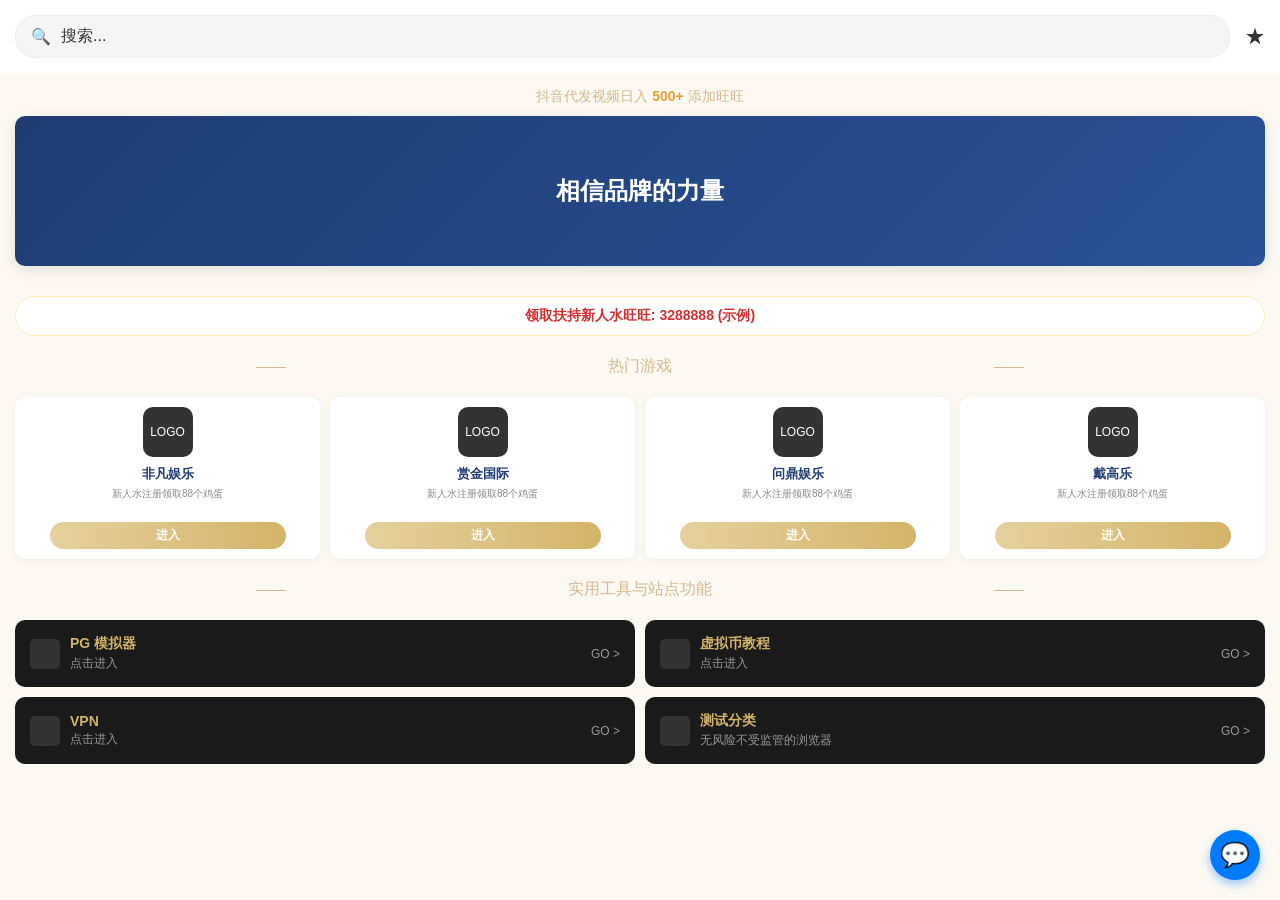
<file: index.html>
<!DOCTYPE html>
<html lang="zh-CN">
<head>
    <meta charset="UTF-8">
    <meta name="viewport" content="width=device-width, initial-scale=1.0">
    <title>导航站布局示例</title>
    <style>
        /* 基础重置与全局样式 */
        * {
            box-sizing: border-box;
            margin: 0;
            padding: 0;
            font-family: -apple-system, BlinkMacSystemFont, "Segoe UI", Roboto, "Helvetica Neue", Arial, sans-serif;
        }
        body {
            background-color: #fcf9f2; /* 浅米色背景 */
            color: #333;
            padding-bottom: 50px;
        }

        /* 顶部搜索栏模拟 */
        .top-bar {
            display: flex;
            align-items: center;
            padding: 15px;
            background: #fff;
            position: sticky;
            top: 0;
            z-index: 100;
        }
        .search-box {
            flex: 1;
            background: #f5f5f5;
            border-radius: 20px;
            padding: 10px 15px;
            display: flex;
            align-items: center;
            border: 1px solid #eee;
        }
        .search-box span { color: #999; margin-right: 10px; }

        /* 顶部跑马灯/Banner区域 */
        .banner-section {
            padding: 15px;
            text-align: center;
        }
        .banner-text {
            color: #d4b98e;
            font-size: 14px;
            margin-bottom: 10px;
        }
        .banner-text strong { color: #e5a032; }
        .main-banner {
            width: 100%;
            border-radius: 10px;
            background: linear-gradient(135deg, #1e3c72 0%, #2a5298 100%); /* 模拟图片背景 */
            height: 150px;
            display: flex;
            align-items: center;
            justify-content: center;
            color: #fff;
            font-size: 24px;
            font-weight: bold;
            box-shadow: 0 4px 15px rgba(0,0,0,0.1);
        }

        /* 领奖横幅 */
        .promo-bar {
            margin: 15px;
            background: #fff;
            border-radius: 20px;
            padding: 10px;
            text-align: center;
            color: #d32f2f;
            font-weight: bold;
            font-size: 14px;
            border: 1px solid #ffeeba;
        }

        /* 分割线标题 */
        .section-title {
            text-align: center;
            color: #d4b98e;
            font-size: 16px;
            margin: 20px 0;
            position: relative;
        }
        .section-title::before, .section-title::after {
            content: "";
            position: absolute;
            top: 50%;
            width: 30px;
            height: 1px;
            background: #d4b98e;
        }
        .section-title::before { left: 20%; }
        .section-title::after { right: 20%; }

        /* 核心卡片网格布局 (CSS Grid) */
        .card-grid {
            display: grid;
            grid-template-columns: repeat(4, 1fr); /* 默认4列 */
            gap: 10px;
            padding: 0 15px;
        }

        /* 卡片样式 */
        .card {
            background: #fff;
            border-radius: 10px;
            padding: 10px 5px;
            display: flex;
            flex-direction: column;
            align-items: center;
            text-align: center;
            box-shadow: 0 2px 8px rgba(0,0,0,0.05);
            transition: transform 0.2s;
        }
        .card:hover { transform: translateY(-3px); }
        
        .card-icon {
            width: 50px;
            height: 50px;
            border-radius: 10px;
            background-color: #333; /* 占位符，实际应为img */
            margin-bottom: 8px;
            display: flex;
            justify-content: center;
            align-items: center;
            color: white;
            font-size: 12px;
            overflow: hidden;
        }
        .card-icon img { width: 100%; height: 100%; object-fit: cover; }
        
        .card-title {
            font-size: 13px;
            font-weight: bold;
            margin-bottom: 5px;
            color: #1e3c72;
        }
        
        .card-desc {
            font-size: 10px;
            color: #888;
            margin-bottom: 10px;
            line-height: 1.2;
            height: 24px; /* 固定高度保持对齐 */
            overflow: hidden;
        }

        .card-btn {
            background: linear-gradient(to right, #e5d09e, #d4b468);
            color: #fff;
            border: none;
            border-radius: 15px;
            padding: 5px 0;
            width: 80%;
            font-size: 12px;
            cursor: pointer;
            font-weight: bold;
        }

        /* 底部功能块布局 (两列) */
        .tools-grid {
            display: grid;
            grid-template-columns: repeat(2, 1fr);
            gap: 10px;
            padding: 0 15px;
        }
        .tool-card {
            background: #1a1a1a;
            color: #fff;
            border-radius: 10px;
            padding: 15px;
            display: flex;
            align-items: center;
            justify-content: space-between;
            cursor: pointer;
        }
        .tool-card .icon {
            width: 30px; height: 30px; background: #333; border-radius: 5px; margin-right: 10px;
        }
        .tool-info h4 { font-size: 14px; margin-bottom: 2px; color: #d4b468;}
        .tool-info p { font-size: 12px; color: #999; }
        .go-arrow { font-size: 12px; color: #999; }

        /* 悬浮按钮 */
        .float-btn {
            position: fixed;
            bottom: 20px;
            right: 20px;
            width: 50px;
            height: 50px;
            background: #007bff;
            border-radius: 50%;
            display: flex;
            align-items: center;
            justify-content: center;
            color: white;
            font-size: 24px;
            box-shadow: 0 4px 10px rgba(0,123,255,0.4);
            cursor: pointer;
        }

        /* 响应式设计：手机屏幕适配 (小于768px) */
        @media (max-width: 768px) {
            .card-grid {
                grid-template-columns: repeat(2, 1fr); /* 手机端变为2列 */
            }
            .section-title::before, .section-title::after {
                width: 15%;
            }
        }
    </style>
</head>
<body>

    <!-- 搜索栏 -->
    <div class="top-bar">
        <div class="search-box">
            <span>🔍</span> 搜索...
        </div>
        <div style="margin-left: 15px; font-size: 20px;">★</div>
    </div>

    <!-- Banner 区域 -->
    <div class="banner-section">
        <div class="banner-text">抖音代发视频日入 <strong>500+</strong> 添加旺旺</div>
        <div class="main-banner">
            相信品牌的力量
        </div>
    </div>

    <!-- 横幅公告 -->
    <div class="promo-bar">
        领取扶持新人水旺旺: 3288888 (示例)
    </div>

    <!-- 游戏网格区块 -->
    <div class="section-title">热门游戏</div>
    <div class="card-grid">
        <!-- 第一张卡片示例 -->
        <div class="card">
            <div class="card-icon">LOGO</div>
            <div class="card-title">非凡娱乐</div>
            <div class="card-desc">新人水注册领取88个鸡蛋</div>
            <button class="card-btn">进入</button>
        </div>
        <!-- 复制卡片，这里为了演示复制了3个 -->
        <div class="card">
            <div class="card-icon">LOGO</div>
            <div class="card-title">赏金国际</div>
            <div class="card-desc">新人水注册领取88个鸡蛋</div>
            <button class="card-btn">进入</button>
        </div>
        <div class="card">
            <div class="card-icon">LOGO</div>
            <div class="card-title">问鼎娱乐</div>
            <div class="card-desc">新人水注册领取88个鸡蛋</div>
            <button class="card-btn">进入</button>
        </div>
        <div class="card">
            <div class="card-icon">LOGO</div>
            <div class="card-title">戴高乐</div>
            <div class="card-desc">新人水注册领取88个鸡蛋</div>
            <button class="card-btn">进入</button>
        </div>
    </div>

    <!-- 底部实用工具 -->
    <div class="section-title">实用工具与站点功能</div>
    <div class="tools-grid">
        <div class="tool-card">
            <div style="display:flex; align-items:center;">
                <div class="icon"></div>
                <div class="tool-info">
                    <h4>PG 模拟器</h4>
                    <p>点击进入</p>
                </div>
            </div>
            <div class="go-arrow">GO ></div>
        </div>
        <div class="tool-card">
            <div style="display:flex; align-items:center;">
                <div class="icon"></div>
                <div class="tool-info">
                    <h4>虚拟币教程</h4>
                    <p>点击进入</p>
                </div>
            </div>
            <div class="go-arrow">GO ></div>
        </div>
        <div class="tool-card">
            <div style="display:flex; align-items:center;">
                <div class="icon"></div>
                <div class="tool-info">
                    <h4>VPN</h4>
                    <p>点击进入</p>
                </div>
            </div>
            <div class="go-arrow">GO ></div>
        </div>
        <div class="tool-card">
            <div style="display:flex; align-items:center;">
                <div class="icon"></div>
                <div class="tool-info">
                    <h4>测试分类</h4>
                    <p>无风险不受监管的浏览器</p>
                </div>
            </div>
            <div class="go-arrow">GO ></div>
        </div>
    </div>

    <!-- 悬浮客服按钮 -->
    <div class="float-btn">💬</div>

</body>
</html>
</file>
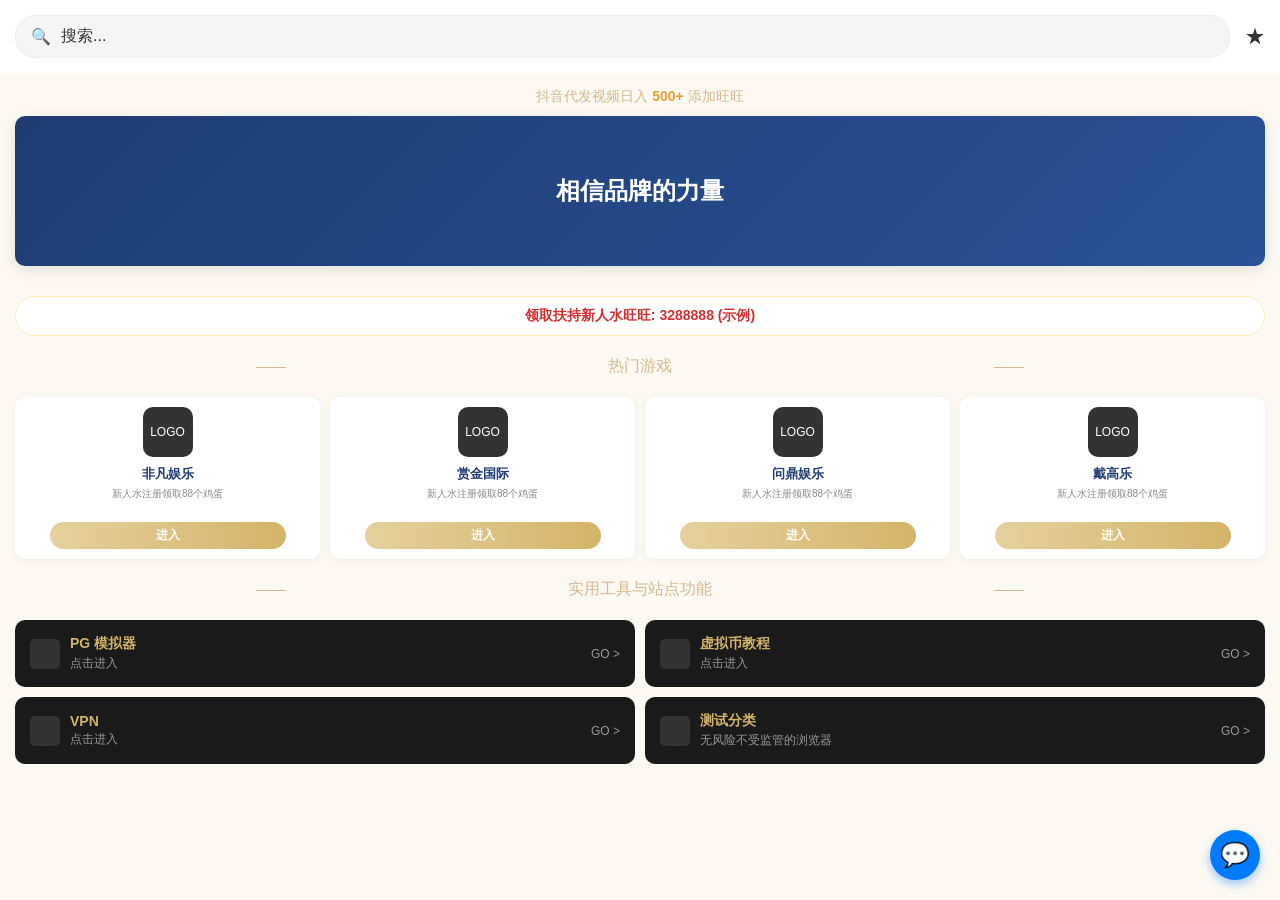
<file: 3index.html>
<!DOCTYPE html>
<html lang="zh-CN">
<head>
    <meta charset="UTF-8">
    <meta name="viewport" content="width=device-width, initial-scale=1.0">
    <title>导航站布局示例</title>
    <style>
        /* 基础重置与全局样式 */
        * {
            box-sizing: border-box;
            margin: 0;
            padding: 0;
            font-family: -apple-system, BlinkMacSystemFont, "Segoe UI", Roboto, "Helvetica Neue", Arial, sans-serif;
        }
        body {
            background-color: #fcf9f2; /* 浅米色背景 */
            color: #333;
            padding-bottom: 50px;
        }

        /* 顶部搜索栏模拟 */
        .top-bar {
            display: flex;
            align-items: center;
            padding: 15px;
            background: #fff;
            position: sticky;
            top: 0;
            z-index: 100;
        }
        .search-box {
            flex: 1;
            background: #f5f5f5;
            border-radius: 20px;
            padding: 10px 15px;
            display: flex;
            align-items: center;
            border: 1px solid #eee;
        }
        .search-box span { color: #999; margin-right: 10px; }

        /* 顶部跑马灯/Banner区域 */
        .banner-section {
            padding: 15px;
            text-align: center;
        }
        .banner-text {
            color: #d4b98e;
            font-size: 14px;
            margin-bottom: 10px;
        }
        .banner-text strong { color: #e5a032; }
        .main-banner {
            width: 100%;
            border-radius: 10px;
            background: linear-gradient(135deg, #1e3c72 0%, #2a5298 100%); /* 模拟图片背景 */
            height: 150px;
            display: flex;
            align-items: center;
            justify-content: center;
            color: #fff;
            font-size: 24px;
            font-weight: bold;
            box-shadow: 0 4px 15px rgba(0,0,0,0.1);
        }

        /* 领奖横幅 */
        .promo-bar {
            margin: 15px;
            background: #fff;
            border-radius: 20px;
            padding: 10px;
            text-align: center;
            color: #d32f2f;
            font-weight: bold;
            font-size: 14px;
            border: 1px solid #ffeeba;
        }

        /* 分割线标题 */
        .section-title {
            text-align: center;
            color: #d4b98e;
            font-size: 16px;
            margin: 20px 0;
            position: relative;
        }
        .section-title::before, .section-title::after {
            content: "";
            position: absolute;
            top: 50%;
            width: 30px;
            height: 1px;
            background: #d4b98e;
        }
        .section-title::before { left: 20%; }
        .section-title::after { right: 20%; }

        /* 核心卡片网格布局 (CSS Grid) */
        .card-grid {
            display: grid;
            grid-template-columns: repeat(4, 1fr); /* 默认4列 */
            gap: 10px;
            padding: 0 15px;
        }

        /* 卡片样式 */
        .card {
            background: #fff;
            border-radius: 10px;
            padding: 10px 5px;
            display: flex;
            flex-direction: column;
            align-items: center;
            text-align: center;
            box-shadow: 0 2px 8px rgba(0,0,0,0.05);
            transition: transform 0.2s;
        }
        .card:hover { transform: translateY(-3px); }
        
        .card-icon {
            width: 50px;
            height: 50px;
            border-radius: 10px;
            background-color: #333; /* 占位符，实际应为img */
            margin-bottom: 8px;
            display: flex;
            justify-content: center;
            align-items: center;
            color: white;
            font-size: 12px;
            overflow: hidden;
        }
        .card-icon img { width: 100%; height: 100%; object-fit: cover; }
        
        .card-title {
            font-size: 13px;
            font-weight: bold;
            margin-bottom: 5px;
            color: #1e3c72;
        }
        
        .card-desc {
            font-size: 10px;
            color: #888;
            margin-bottom: 10px;
            line-height: 1.2;
            height: 24px; /* 固定高度保持对齐 */
            overflow: hidden;
        }

        .card-btn {
            background: linear-gradient(to right, #e5d09e, #d4b468);
            color: #fff;
            border: none;
            border-radius: 15px;
            padding: 5px 0;
            width: 80%;
            font-size: 12px;
            cursor: pointer;
            font-weight: bold;
        }

        /* 底部功能块布局 (两列) */
        .tools-grid {
            display: grid;
            grid-template-columns: repeat(2, 1fr);
            gap: 10px;
            padding: 0 15px;
        }
        .tool-card {
            background: #1a1a1a;
            color: #fff;
            border-radius: 10px;
            padding: 15px;
            display: flex;
            align-items: center;
            justify-content: space-between;
            cursor: pointer;
        }
        .tool-card .icon {
            width: 30px; height: 30px; background: #333; border-radius: 5px; margin-right: 10px;
        }
        .tool-info h4 { font-size: 14px; margin-bottom: 2px; color: #d4b468;}
        .tool-info p { font-size: 12px; color: #999; }
        .go-arrow { font-size: 12px; color: #999; }

        /* 悬浮按钮 */
        .float-btn {
            position: fixed;
            bottom: 20px;
            right: 20px;
            width: 50px;
            height: 50px;
            background: #007bff;
            border-radius: 50%;
            display: flex;
            align-items: center;
            justify-content: center;
            color: white;
            font-size: 24px;
            box-shadow: 0 4px 10px rgba(0,123,255,0.4);
            cursor: pointer;
        }

        /* 响应式设计：手机屏幕适配 (小于768px) */
        @media (max-width: 768px) {
            .card-grid {
                grid-template-columns: repeat(2, 1fr); /* 手机端变为2列 */
            }
            .section-title::before, .section-title::after {
                width: 15%;
            }
        }
    </style>
</head>
<body>

    <!-- 搜索栏 -->
    <div class="top-bar">
        <div class="search-box">
            <span>🔍</span> 搜索...
        </div>
        <div style="margin-left: 15px; font-size: 20px;">★</div>
    </div>

    <!-- Banner 区域 -->
    <div class="banner-section">
        <div class="banner-text">抖音代发视频日入 <strong>500+</strong> 添加旺旺</div>
        <div class="main-banner">
            相信品牌的力量
        </div>
    </div>

    <!-- 横幅公告 -->
    <div class="promo-bar">
        领取扶持新人水旺旺: 3288888 (示例)
    </div>

    <!-- 游戏网格区块 -->
    <div class="section-title">热门游戏</div>
    <div class="card-grid">
        <!-- 第一张卡片示例 -->
        <div class="card">
            <div class="card-icon">LOGO</div>
            <div class="card-title">非凡娱乐</div>
            <div class="card-desc">新人水注册领取88个鸡蛋</div>
            <button class="card-btn">进入</button>
        </div>
        <!-- 复制卡片，这里为了演示复制了3个 -->
        <div class="card">
            <div class="card-icon">LOGO</div>
            <div class="card-title">赏金国际</div>
            <div class="card-desc">新人水注册领取88个鸡蛋</div>
            <button class="card-btn">进入</button>
        </div>
        <div class="card">
            <div class="card-icon">LOGO</div>
            <div class="card-title">问鼎娱乐</div>
            <div class="card-desc">新人水注册领取88个鸡蛋</div>
            <button class="card-btn">进入</button>
        </div>
        <div class="card">
            <div class="card-icon">LOGO</div>
            <div class="card-title">戴高乐</div>
            <div class="card-desc">新人水注册领取88个鸡蛋</div>
            <button class="card-btn">进入</button>
        </div>
    </div>

    <!-- 底部实用工具 -->
    <div class="section-title">实用工具与站点功能</div>
    <div class="tools-grid">
        <div class="tool-card">
            <div style="display:flex; align-items:center;">
                <div class="icon"></div>
                <div class="tool-info">
                    <h4>PG 模拟器</h4>
                    <p>点击进入</p>
                </div>
            </div>
            <div class="go-arrow">GO ></div>
        </div>
        <div class="tool-card">
            <div style="display:flex; align-items:center;">
                <div class="icon"></div>
                <div class="tool-info">
                    <h4>虚拟币教程</h4>
                    <p>点击进入</p>
                </div>
            </div>
            <div class="go-arrow">GO ></div>
        </div>
        <div class="tool-card">
            <div style="display:flex; align-items:center;">
                <div class="icon"></div>
                <div class="tool-info">
                    <h4>VPN</h4>
                    <p>点击进入</p>
                </div>
            </div>
            <div class="go-arrow">GO ></div>
        </div>
        <div class="tool-card">
            <div style="display:flex; align-items:center;">
                <div class="icon"></div>
                <div class="tool-info">
                    <h4>测试分类</h4>
                    <p>无风险不受监管的浏览器</p>
                </div>
            </div>
            <div class="go-arrow">GO ></div>
        </div>
    </div>

    <!-- 悬浮客服按钮 -->
    <div class="float-btn">💬</div>

</body>
  </html>
</file>
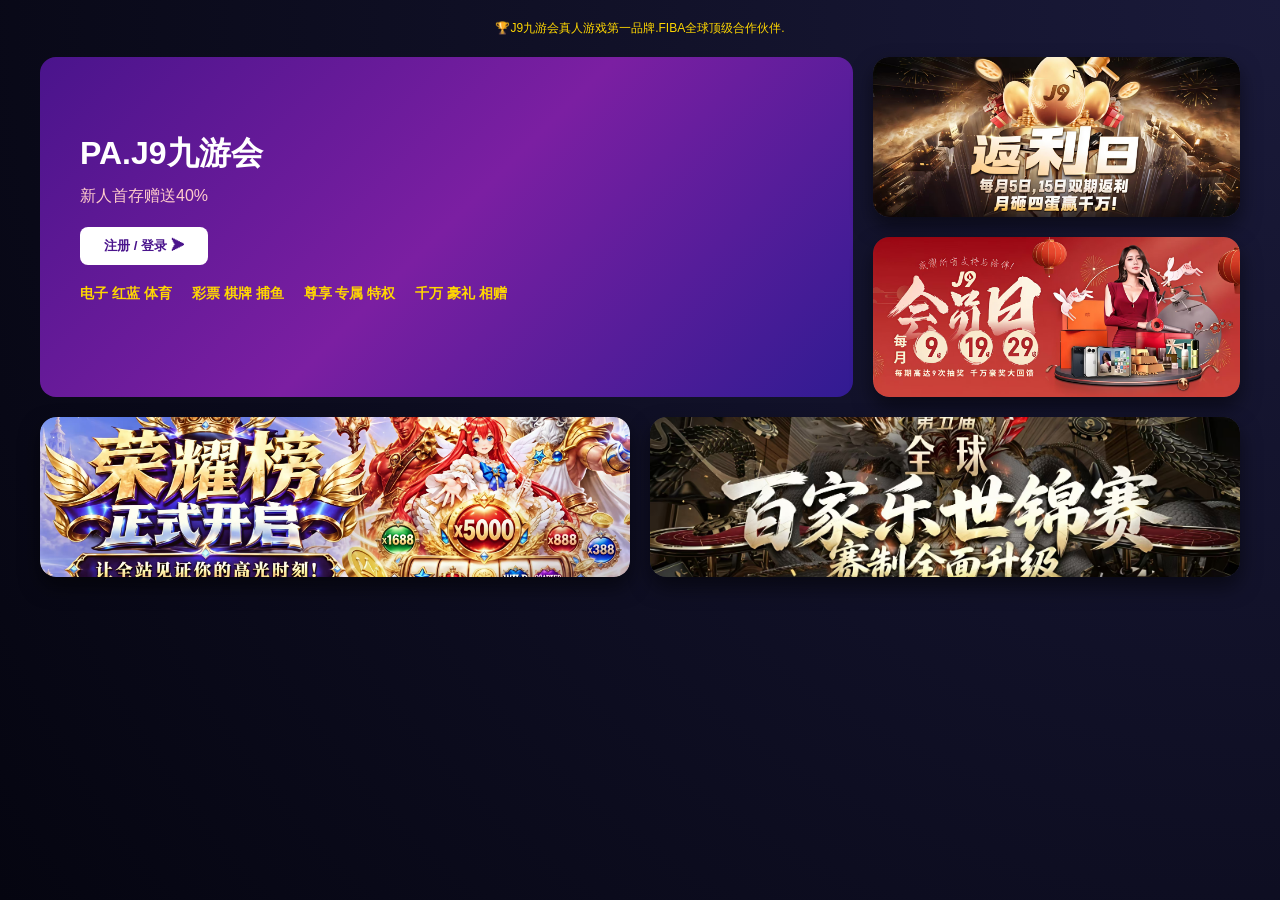
<file: index2.html>
<!DOCTYPE html>
<html lang="zh-CN">
<head>
    <meta charset="UTF-8">
    <meta name="viewport" content="width=device-width, initial-scale=1.0">
    <title>968j9.com.PA直营.电子.百家乐.彩票.体育赛事</title>
    <link rel="stylesheet" href="style.css">
</head>
<body>
    <!-- 顶部公告 -->
    <div class="top-notice">
        🏆J9九游会真人游戏第一品牌.FIBA全球顶级合作伙伴.
    </div>

    <!-- 主体容器 -->
    <div class="main-container">
        
        <!-- 上部：Banner + 右侧卡片 -->
        <div class="top-section">
            <!-- 左侧大 Banner -->
            <div class="hero-banner">
                <div class="banner-content">
                    <h2>PA.J9九游会</h2>
                    <p> 新人首存赠送40% </p>
                    <a href="https://www.968j9.com/9/egame" target="_blank" style="text-decoration: none; display: block;">
                        <button class="btn">注册 / 登录 ➤</button>
                    </a>
                    
                    <!-- 金色闪烁小字 -->
                    <div class="gold-flash-text">
                        <p>电子 红蓝 体育</p>
                        <p>彩票 棋牌 捕鱼</p>
                        <p>尊享 专属 特权</p>
                        <p>千万 豪礼 相赠</p>
                    </div>
                </div>
            </div>

            <!-- 右侧双卡片 -->
            <div class="side-cards">
                <!-- 第一张：返利日 -->
                <div class="side-card glass-effect">
                    <a href="https://www.968j9.com/hitegg" target="_blank">
                        <img src="mmexport1792255596540.jpg" class="full-img" alt="返利">
                    </a>
                </div>
                <!-- 第二张：会员日（此处已修正图片名字） -->
                <div class="side-card glass-effect">
                    <a href="https://www.968j9.com/memberDay" target="_blank">
                        <img src="mmexport1792255591051.jpg" class="full-img" alt="会员">
                    </a>
                </div>
            </div>
        </div>

        <!-- 下部：列表区 -->
        <div class="list-section">
            <!-- 荣耀榜（带跳转） -->
            <div class="list-item glass-effect">
                <a href="https://lglclub.968j9.com/home/index?from=main&mainHost=www.968j9.com" target="_blank">
                    <img src="mmexport1792268349841.jpg" class="full-img" alt="荣耀榜">
                </a>
            </div>
            <!-- 百家乐（不跳转） -->
            <div class="list-item glass-effect">
                <img src="mmexport1792268347162.jpg" class="full-img" alt="百家乐">
            </div>
        </div>

    </div>
</body>
</html>
</file>
<file: style.css>
/* ==========================================
   1. 基础设置与暗黑星空背景
   ========================================== */
* {
    box-sizing: border-box;
    margin: 0;
    padding: 0;
    font-family: 'PingFang SC', 'Microsoft YaHei', sans-serif;
}

body {
    background: radial-gradient(circle at top right, #1a1a3a, #050510);
    color: #fff;
    min-height: 100vh;
    padding: 20px;
    /* 全局文字呼吸灯动画 */
    animation: text-twinkle 2s infinite ease-in-out;
}

@keyframes text-twinkle {
    0% { color: #fff; }
    50% { color: rgba(255, 255, 255, 0.5); } 
    100% { color: #fff; }
}

/* ==========================================
   2. 顶部公告栏
   ========================================== */
.top-notice {
    text-align: center;
    color: #ffd700;
    font-size: 12px;
    margin-bottom: 20px;
    white-space: nowrap;
    overflow: hidden;
    /* 黄色公告专属闪烁 */
    animation: yellow-twinkle 1.5s infinite ease-in-out;
}

@keyframes yellow-twinkle {
    0%, 100% { color: #ffd700; text-shadow: 0 0 5px rgba(255, 215, 0, 0.8); }
    50% { color: rgba(255, 215, 0, 0.4); text-shadow: none; }
}

/* ==========================================
   3. 主体布局与卡片特效
   ========================================== */
.main-container {
    max-width: 1200px;
    margin: 0 auto;
}

/* 让毛玻璃特效更纯净 */
.glass-effect {
    background: rgba(255, 255, 255, 0.05);
    backdrop-filter: blur(10px);
    -webkit-backdrop-filter: blur(10px);
    border: 1px solid rgba(255, 255, 255, 0.1);
    box-shadow: 0 4px 30px rgba(0, 0, 0, 0.5);
}

/* ==========================================
   4. 上半部分：左右并排布局
   ========================================== */
.top-section {
    display: flex;
    flex-direction: row; /* 强制左右并排 */
    gap: 20px;
    margin-bottom: 20px;
}

/* 左侧大 Banner */
.hero-banner {
    flex: 2;
    background: linear-gradient(135deg, #4a148c, #7b1fa2, #311b92);
    border-radius: 16px;
    padding: 40px;
    display: flex;
    flex-direction: column;
    justify-content: center;
}

.hero-banner h2 { font-size: 32px; margin-bottom: 10px; }
.hero-banner p { color: #ffcccc; margin-bottom: 20px; }

.btn {
    background: #fff;
    color: #4a148c;
    border: none;
    padding: 10px 24px;
    border-radius: 8px;
    font-weight: bold;
    cursor: pointer;
    width: fit-content;
}

/* 修复按钮点击蓝条 */
.hero-banner a {
    -webkit-tap-highlight-color: transparent;
    display: inline-block;
    width: fit-content;
}

/* 右侧双卡片容器 */
.side-cards {
    flex: 1;
    display: flex;
    flex-direction: column;
    gap: 20px;
}

/* ==========================================
   5. 下半部分：两列并排布局
   ========================================== */
.list-section {
    display: grid;
    grid-template-columns: 1fr 1fr; /* 强制两列并排 */
    gap: 20px;
}

/* ==========================================
   6. 所有图片卡片的完美去边与 3D 效果
   ========================================== */
.side-card, .list-item {
    padding: 0 !important;
    background: transparent !important;
    border: none !important;
    overflow: hidden;
    border-radius: 16px;
    width: 100%;
    /* 3D 悬浮阴影 */
    box-shadow: 0 10px 20px rgba(0, 0, 0, 0.5), inset 0 0 0 1px rgba(255, 255, 255, 0.1);
    transition: transform 0.3s ease, box-shadow 0.3s ease;
}

.side-card:hover, .list-item:hover {
    transform: translateY(-8px);
    box-shadow: 0 15px 30px rgba(0, 0, 0, 0.8), 0 0 15px rgba(255, 215, 0, 0.4);
}

/* 图片绝对自适应，不切字、不变形（终极版） */
.full-img {
    width: 100% !important;
    height: 160px !important; /* 👈 强制高度 */
    object-fit: cover !important; /* 👈 强制裁剪多余黑边 */
    object-position: center !important; /* 👈 居中裁切 */
    display: block;
    border-radius: 16px;
}


/* ==========================================
   7. 手机端适配（手机竖屏自动变成上下单列）
   ========================================== */
@media (max-width: 768px) {
    .top-section {
        flex-direction: column;
    }
    .list-section {
        grid-template-columns: 1fr; /* 手机变成单列 */
    }
}
/* --- 金色闪烁文字特效 --- */
.gold-flash-text {
    margin-top: 20px; 
    display: flex;
    flex-wrap: wrap; 
    gap: 10px 20px; 
}

.gold-flash-text p {
    font-size: 14px; 
    font-weight: bold;
    color: #ffd700; 
    animation: gold-twinkle 1.5s infinite ease-in-out;
}

@keyframes gold-twinkle {
    0%, 100% { 
        opacity: 1; 
        text-shadow: 0 0 8px rgba(255, 215, 0, 0.8), 0 0 15px rgba(255, 215, 0, 0.4); 
    }
    50% { 
        opacity: 0.2; 
        text-shadow: none; 
    }
}
</file>
